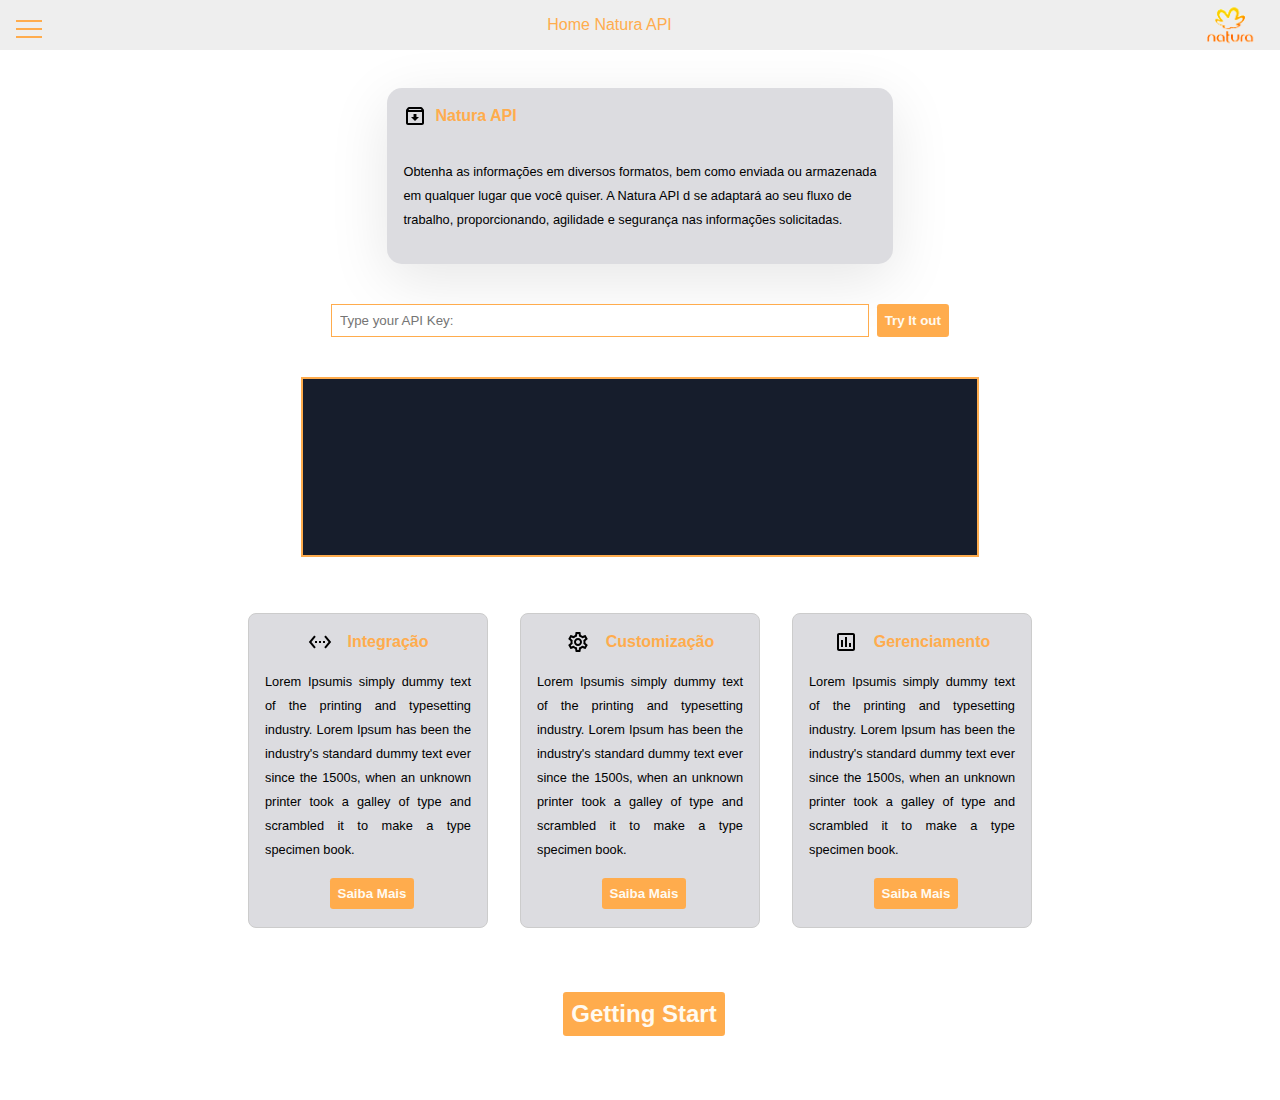
<file: index.html>
<!DOCTYPE html>
<html lang="pt-br">
  <head>
    <meta charset="UTF-8" />
    <meta http-equiv="X-UA-Compatible" content="IE=edge" />
    <meta name="viewport" content="width=device-width, initial-scale=1.0" />
    <link rel="stylesheet" href="/assets/css/main.css" />
    <title>Home - Natura API</title>
  </head>

  <body>
    <header>
      <div class="hamburger-menu">
        <input id="menu__toggle" type="checkbox" />
        <label class="menu__btn" for="menu__toggle">
          <span></span>
        </label>

        <ul class="menu__box">
          <li>
            <a class="menu__item" href="/"><img class="menu-icons" src="/assets/images/icons/home_black_24dp.svg" alt="home" /> Home</a>
          </li>
          <li>
            <a class="menu__item" href="/doc.html" ><img class="menu-icons" src="/assets/images/icons/assignment_black_24dp.svg" alt="doc-api" /> Doc API</a>
          </li>
          <li>
            <a class="menu__item" href="/faq.html" ><img class="menu-icons" src="/assets/images/icons/support_agent_black_24dp.svg" alt="home" /> FAQ</a>
          </li>
        </ul>
      </div>

      <span class="title-api-pages">Home Natura API </span>

      <div class="logo">
        <img src="/assets/images/logo/natura-logo.png" alt="logo-natura" />
      </div>
    </header>

    <main>
      <section class="container">
        <div class="container-card">
          <div class="card">
            <div class="card-title">
              <img src="/assets/images/icons/archive_black_24dp.svg" alt="api" class="card-home-icon" />
              <h4 class="title-h4">Natura API</h4>
            </div>

            <p>
              Obtenha as informações em diversos formatos, bem como enviada ou armazenada <br />
              em qualquer lugar que você quiser. A Natura API d se adaptará ao seu fluxo de <br />
              trabalho, proporcionando, agilidade e segurança nas informações solicitadas.
            </p>
          </div>
        </div>

        <div class="try-key-container">
          <input type="text" name="api-key" class="try-key key-hover" placeholder="Type your API Key:" 
          onmouseover="this.value='Type the url_of_natura_API';" onmouseout="this.value='';"/>
          <button class="try-key-button getTryKey"><strong>Try It out</strong></button>
        </div>

        <div class="json" >
          <div class=showJson>
            <p>
            </br>   
              { </br>    
                "url": "https://url_of_naturaAPI...",</br>       
                "extracted_html": "https://url_of_html_file...",</br>       
                "extracted_text": "https://url_of_text_file..." </br>  -
              }
            </p>
          </div>
        </div>
      </section>

      <section class="cards-section">
        <div class="cards">
          <div class="cards-title">
            <img src="/assets/images/icons/settings_ethernet_black_24dp.svg" class="cards-title-img" />
            <h4 class="title-api-pages">Integração</h4>
          </div>

          <p>
            Lorem Ipsumis simply dummy text of the printing and typesetting industry. Lorem Ipsum has been the industry's standard dummy text ever since the 1500s, when an unknown printer took a galley of type and scrambled it to make a
            type specimen book.
          </p>

          <div class="try-key-container">
            <button class="try-key-button integracao"><strong>Saiba Mais</strong></button>
          </div>
        </div>

        <div class="cards">
          <div class="cards-title">
            <img src="/assets/images/icons/settings_black_24dp.svg" class="cards-title-img" />
            <h4 class="title-api-pages">Customização</h4>
          </div>

          <p>
            Lorem Ipsumis simply dummy text of the printing and typesetting industry. Lorem Ipsum has been the industry's standard dummy text ever since the 1500s, when an unknown printer took a galley of type and scrambled it to make a
            type specimen book.
          </p>

          <div class="try-key-container">
            <button class="try-key-button customizacao"><strong>Saiba Mais</strong></button>
          </div>
        </div>

        <div class="cards">
          <div class="cards-title">
            <img src="/assets/images/icons/assessment_black_24dp.svg" class="cards-title-img" />
            <h4 class="title-api-pages">Gerenciamento</h4>
          </div>

          <p>
            Lorem Ipsumis simply dummy text of the printing and typesetting industry. Lorem Ipsum has been the industry's standard dummy text ever since the 1500s, when an unknown printer took a galley of type and scrambled it to make a
            type specimen book.
          </p>

          <div class="try-key-container">
            <button class="try-key-button gerenciamento"><strong>Saiba Mais</strong></button>
          </div>
        </div>
      </section>

      <div class="start-button">
        <button class="getting-start-button"><strong>Getting Start</strong></button>
      </div>
    </main>

    <script src="/assets/script/main.js"></script>
  </body>
</html>
</file>
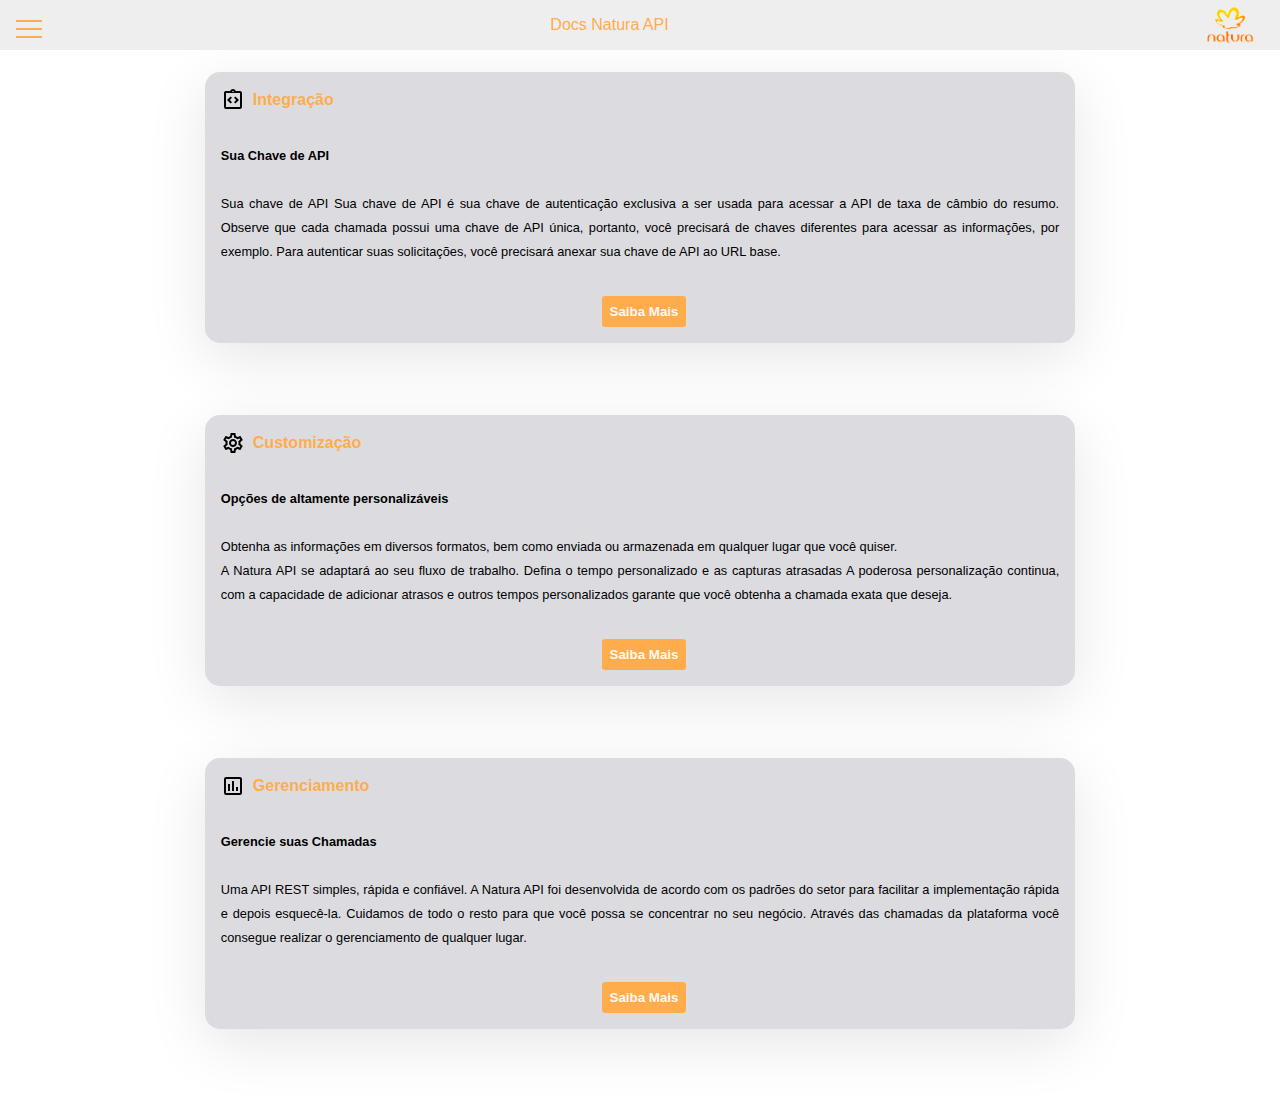
<file: doc.html>
<!DOCTYPE html>
<html lang="pt-br">
    <head>
        <meta charset="UTF-8">
        <meta http-equiv="X-UA-Compatible" content="IE=edge">
        <meta name="viewport" content="width=device-width, initial-scale=1.0">
        <link rel="stylesheet" href="/assets/css/main.css">
        <title>Doc - Natura API</title>
    </head>

    <body>

    <header>
        <div class="hamburger-menu">
            <input id="menu__toggle" type="checkbox" />
            <label class="menu__btn" for="menu__toggle">
                <span></span>
            </label>
        
            <ul class="menu__box">
                <li>
                  <a class="menu__item" href="/"><img class="menu-icons" src="/assets/images/icons/home_black_24dp.svg" alt="home" /> Home</a>
                </li>
                <li>
                  <a class="menu__item" href="/doc.html" ><img class="menu-icons" src="/assets/images/icons/assignment_black_24dp.svg" alt="doc-api" /> Doc API</a>
                </li>
                <li>
                  <a class="menu__item" href="/faq.html" ><img class="menu-icons" src="/assets/images/icons/support_agent_black_24dp.svg" alt="home" /> FAQ</a>
                </li>
              </ul>
              </div>

        <span class="title-api-pages">Docs Natura API</span>

        <div class="logo">
            <img src="/assets/images/logo/natura-logo.png" alt="logo-natura">
        </div>
    </header>

    <main>
        <section class="container">
            <div class="container-card">
                <div class="card docs-card">
                  <div class="card-title">
                    <img src="/assets/images/icons/integration_instructions_black_24dp.svg" alt="api" class="card-home-icon" />
                    <h4 class="title-h4">Integração</h4>
                  </div>
                  
                    <p>
                        <strong>Sua Chave de API</strong><br><br>

                        Sua chave de API

                        Sua chave de API é sua chave de autenticação exclusiva a ser usada para acessar a API de taxa de câmbio do resumo.
                        Observe que cada chamada possui uma chave de API única, portanto, você precisará de chaves diferentes para acessar as  informações, por exemplo. 
                        Para autenticar suas solicitações, você precisará anexar sua chave de API ao URL base.

                    </p>

                    <div class="try-key-container">
                        <button class="try-key-button" onclick="alert('Welcome to Sensedia Natura API ;)')"><strong>Saiba Mais</strong></button>
                    </div>
            
                </div>
            </div>
       

        
            <div class="container-card">
                <div class="card docs-card ">
                  <div class="card-title">
                    <img src="/assets/images/icons/settings_black_24dp.svg" alt="api" class="card-home-icon" />
                    <h4 class="title-h4">Customização</h4>
                  </div>
                  
                    <p>
                        <strong>Opções de altamente personalizáveis</strong><br>

                        <br>
                        Obtenha as informações em diversos formatos, 
                        bem como enviada ou armazenada em qualquer lugar que você quiser.
                        <br>

                        A Natura API se adaptará ao seu fluxo de trabalho.
                        Defina o tempo personalizado e as capturas atrasadas
                        A poderosa personalização continua, com a capacidade de adicionar atrasos e outros tempos personalizados garante que você obtenha a chamada exata que deseja.
                    </p>

                    <div class="try-key-container">
                        <button class="try-key-button" onclick="alert('Welcome to Sensedia Natura API ;)')"><strong>Saiba Mais</strong></button>
                    </div>
               </div>
            </div>
     
        
            <div class="container-card ">
                <div class="card docs-card margin-doc-card">
                  <div class="card-title">
                    <img src="/assets/images/icons/assessment_black_24dp.svg" alt="api" class="card-home-icon" />
                    <h4 class="title-h4">Gerenciamento</h4>
                  </div>
                  
                    <p>
                        <strong>Gerencie suas Chamadas</strong><br><br>

                        Uma API REST simples, rápida e confiável.

                        A  Natura  API foi desenvolvida de acordo com os padrões do setor para facilitar a implementação rápida e depois esquecê-la.
                        Cuidamos de todo o resto para que você possa se concentrar no seu negócio.

                        Através das chamadas da plataforma você consegue realizar o gerenciamento de qualquer lugar.
                    </p>

                    <div class="try-key-container">
                        <button class="try-key-button" onclick="alert('Welcome to Sensedia Natura API ;)')"><strong>Saiba Mais</strong></button>
                    </div>
                </div>
            </div>
        </section>
    </main>


    <script src="/assets/script/main.js"></script>
    </body>
</html>
</file>
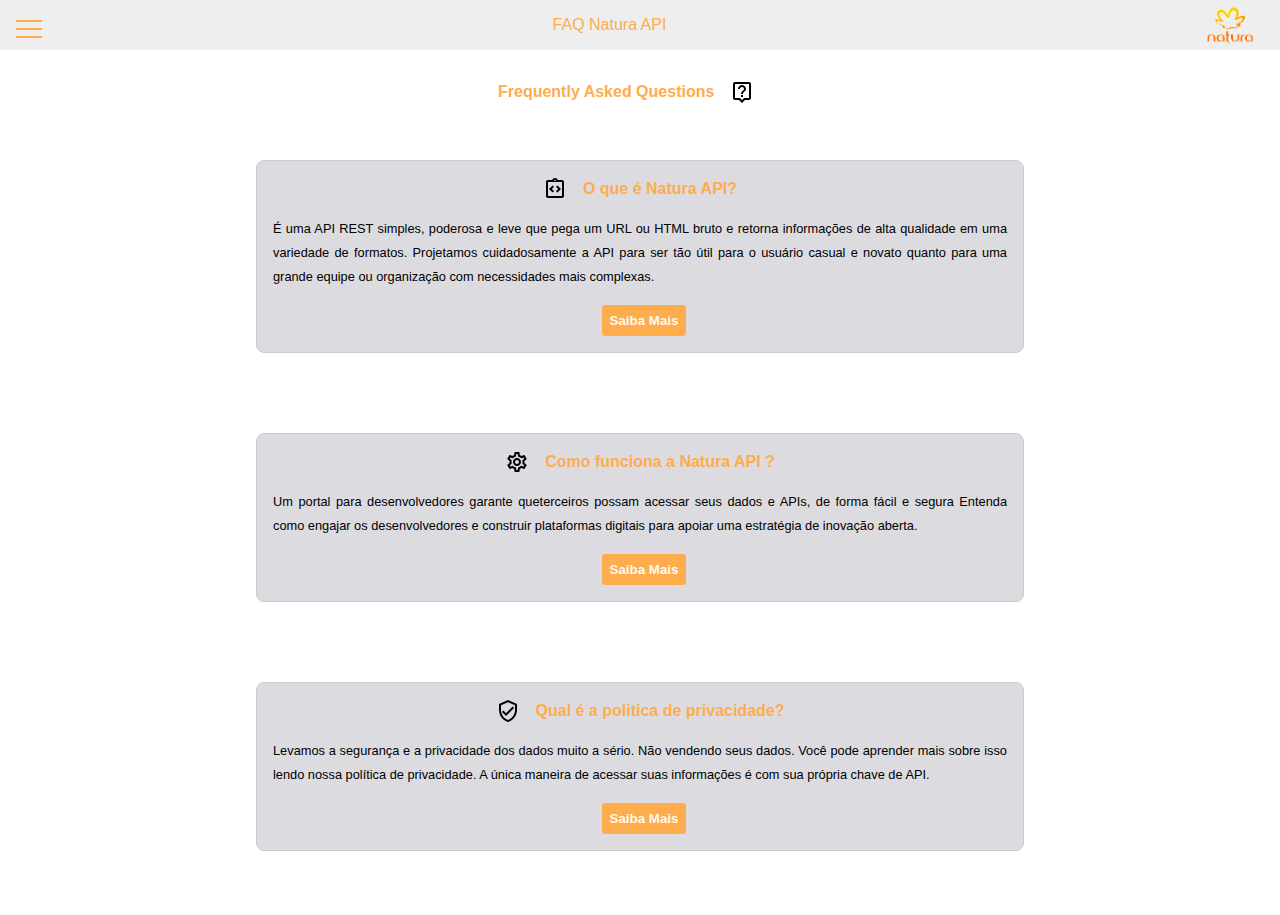
<file: faq.html>
<!DOCTYPE html>
<html lang="pt-br">
    <head>
        <meta charset="UTF-8">
        <meta http-equiv="X-UA-Compatible" content="IE=edge">
        <meta name="viewport" content="width=device-width, initial-scale=1.0">
        <link rel="stylesheet" href="/assets/css/main.css">
        <title>FAQ - Natura API</title>
    </head>

    <body>

    <header>
        <div class="hamburger-menu">
          <input id="menu__toggle" type="checkbox" />
          <label class="menu__btn" for="menu__toggle">
            <span></span>
          </label>
      
          <ul class="menu__box">
            <li>
              <a class="menu__item" href="/"><img class="menu-icons" src="/assets/images/icons/home_black_24dp.svg" alt="home" /> Home</a>
            </li>
            <li>
              <a class="menu__item" href="/doc.html" ><img class="menu-icons" src="/assets/images/icons/assignment_black_24dp.svg" alt="doc-api" /> Doc API</a>
            </li>
            <li>
              <a class="menu__item" href="/faq.html" ><img class="menu-icons" src="/assets/images/icons/support_agent_black_24dp.svg" alt="home" /> FAQ</a>
            </li>
          </ul>
        </div>

      <span class="title-api-pages">FAQ Natura API</span>

        <div class="logo">
            <img src="/assets/images/logo/natura-logo.png" alt="logo-natura">
        </div>
    </header>

    <main>
        <section class="container">
            <div class="container-card faq-title"> 
                  <div class="card-title faq-title">
                    <h4 class="title-h4">Frequently Asked Questions</h4>
                    <img src="/assets/images/icons/live_help_black_24dp.svg" alt="api" class="card-home-icon" />
                  </div>
            </div>

            <div class="cards faq-card ">
                <div class="cards-title">
                  <img src="/assets/images/icons/integration_instructions_black_24dp.svg" class="cards-title-img" />
                  <h4 class="title-api-pages">O que é  Natura API?</h4>
                </div>
      
                <p>
                  É uma API REST simples, poderosa e leve que pega um URL ou HTML bruto e retorna informações de alta qualidade em uma variedade de formatos. 
                  Projetamos cuidadosamente a API para ser tão útil para o usuário casual e novato quanto para uma grande equipe ou organização com necessidades mais complexas.                </p>
      
                <div class="try-key-container">
                  <button class="try-key-button integracao" onclick="alert('Welcome to Sensedia Natura API ;)')"><strong>Saiba Mais</strong></button>
                </div>
            </div>
            
            <div class="cards faq-card ">
                <div class="cards-title">
                  <img src="/assets/images/icons/settings_black_24dp.svg" class="cards-title-img" />
                  <h4 class="title-api-pages">Como funciona a Natura API ?</h4>
                </div>
      
                <p>
                Um portal para desenvolvedores garante queterceiros possam acessar seus dados e APIs, de forma fácil e segura
                Entenda como engajar os desenvolvedores e construir plataformas digitais para apoiar uma estratégia de inovação aberta.
                </p>
      
                <div class="try-key-container">
                  <button class="try-key-button integracao" onclick="alert('Welcome to Sensedia Natura API ;)')"><strong>Saiba Mais</strong></button>
                </div>
            </div>

            <div class="cards faq-card ">
                <div class="cards-title">
                  <img src="/assets/images/icons/verified_user_black_24dp.svg" class="cards-title-img" />
                  <h4 class="title-api-pages">Qual é a politica de privacidade?</h4>
                </div>
      
                <p>
                    Levamos a segurança e a privacidade dos dados muito a sério. 
                    Não vendendo seus dados. Você pode aprender mais sobre isso lendo nossa política de privacidade. A única maneira de acessar suas informações é com sua própria chave de API.
                </p>
      
                <div class="try-key-container">
                  <button class="try-key-button integracao" onclick="alert('Welcome to Sensedia Natura API ;)')"><strong>Saiba Mais</strong></button>
                </div>
            </div>



        </section>
    </main>

    </body>
</html>
</file>
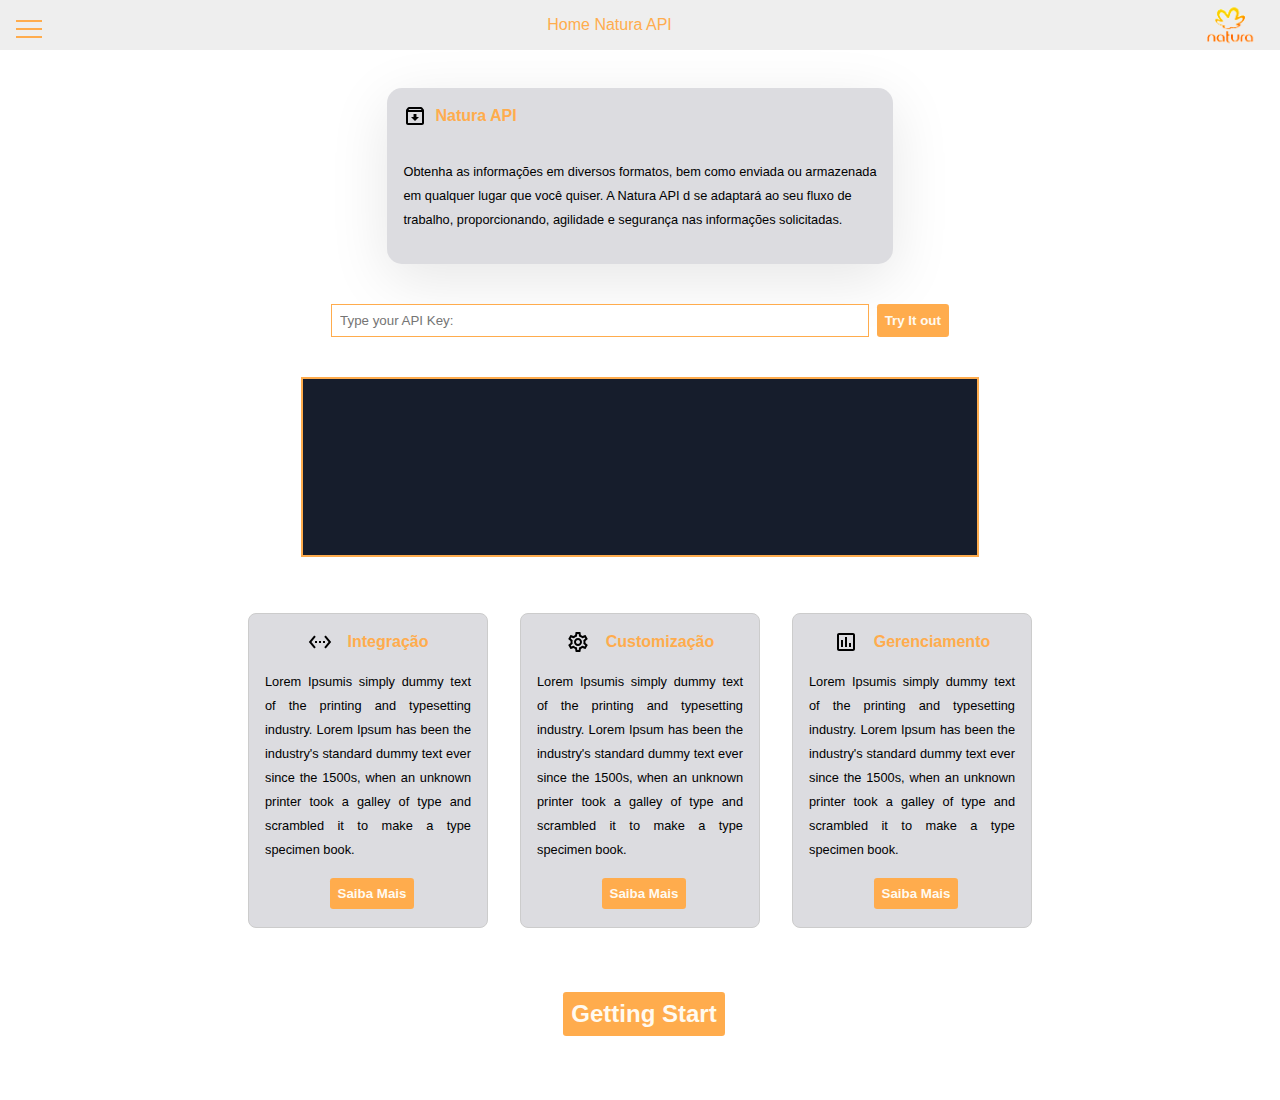
<file: home.html>
<!DOCTYPE html>
<html lang="pt-br">
  <head>
    <meta charset="UTF-8" />
    <meta http-equiv="X-UA-Compatible" content="IE=edge" />
    <meta name="viewport" content="width=device-width, initial-scale=1.0" />
    <link rel="stylesheet" href="/assets/css/main.css" />
    <title>Home - Natura API</title>
  </head>

  <body>
    <header>
      <div class="hamburger-menu">
        <input id="menu__toggle" type="checkbox" />
        <label class="menu__btn" for="menu__toggle">
          <span></span>
        </label>

        <ul class="menu__box">
          <li>
            <a class="menu__item" href="home.html"><img class="menu-icons" src="/assets/images/icons/home_black_24dp.svg" alt="home" /> Home</a>
          </li>
          <li>
            <a class="menu__item" href="doc.html" target="_blank"><img class="menu-icons" src="/assets/images/icons/assignment_black_24dp.svg" alt="doc-api" /> Doc API</a>
          </li>
          <li>
            <a class="menu__item" href="faq.html" target="_blank"><img class="menu-icons" src="/assets/images/icons/support_agent_black_24dp.svg" alt="home" /> FAQ</a>
          </li>
        </ul>
      </div>

      <span class="title-api-pages">Home Natura API </span>

      <div class="logo">
        <img src="/assets/images/logo/natura-logo.png" alt="logo-natura" />
      </div>
    </header>

    <main>
      <section class="container">
        <div class="container-card">
          <div class="card">
            <div class="card-title">
              <img src="/assets/images/icons/archive_black_24dp.svg" alt="api" class="card-home-icon" />
              <h4 class="title-h4">Natura API</h4>
            </div>

            <p>
              Obtenha as informações em diversos formatos, bem como enviada ou armazenada <br />
              em qualquer lugar que você quiser. A Natura API d se adaptará ao seu fluxo de <br />
              trabalho, proporcionando, agilidade e segurança nas informações solicitadas.
            </p>
          </div>
        </div>

        <div class="try-key-container">
          <input type="text" name="api-key" class="try-key key-hover" placeholder="Type your API Key:" 
          onmouseover="this.value='Type the url_of_natura_API';" onmouseout="this.value='';"/>
          <button class="try-key-button getTryKey"><strong>Try It out</strong></button>
        </div>

        <div class="json" >
          <div class=showJson>
            <p>
            </br>   
              { </br>    
                "url": "https://url_of_naturaAPI...",</br>       
                "extracted_html": "https://url_of_html_file...",</br>       
                "extracted_text": "https://url_of_text_file..." </br>  -
              }
            </p>
          </div>
        </div>
      </section>

      <section class="cards-section">
        <div class="cards">
          <div class="cards-title">
            <img src="/assets/images/icons/settings_ethernet_black_24dp.svg" class="cards-title-img" />
            <h4 class="title-api-pages">Integração</h4>
          </div>

          <p>
            Lorem Ipsumis simply dummy text of the printing and typesetting industry. Lorem Ipsum has been the industry's standard dummy text ever since the 1500s, when an unknown printer took a galley of type and scrambled it to make a
            type specimen book.
          </p>

          <div class="try-key-container">
            <button class="try-key-button integracao"><strong>Saiba Mais</strong></button>
          </div>
        </div>

        <div class="cards">
          <div class="cards-title">
            <img src="/assets/images/icons/settings_black_24dp.svg" class="cards-title-img" />
            <h4 class="title-api-pages">Customização</h4>
          </div>

          <p>
            Lorem Ipsumis simply dummy text of the printing and typesetting industry. Lorem Ipsum has been the industry's standard dummy text ever since the 1500s, when an unknown printer took a galley of type and scrambled it to make a
            type specimen book.
          </p>

          <div class="try-key-container">
            <button class="try-key-button customizacao"><strong>Saiba Mais</strong></button>
          </div>
        </div>

        <div class="cards">
          <div class="cards-title">
            <img src="/assets/images/icons/assessment_black_24dp.svg" class="cards-title-img" />
            <h4 class="title-api-pages">Gerenciamento</h4>
          </div>

          <p>
            Lorem Ipsumis simply dummy text of the printing and typesetting industry. Lorem Ipsum has been the industry's standard dummy text ever since the 1500s, when an unknown printer took a galley of type and scrambled it to make a
            type specimen book.
          </p>

          <div class="try-key-container">
            <button class="try-key-button gerenciamento"><strong>Saiba Mais</strong></button>
          </div>
        </div>
      </section>

      <div class="start-button">
        <button class="getting-start-button"><strong>Getting Start</strong></button>
      </div>
    </main>

    <script src="/assets/script/main.js"></script>
  </body>
</html>
</file>
<file: assets/css/main.css>
* {
    margin: 0;
    padding: 0;
    -webkit-box-sizing: border-box;
    box-sizing: border-box;
    font-family: "Roboto", sans-serif;
}

/* HEADERS CSS */

header {
    height: 50px;
    position: fixed;
    width: 100%;
    background-color: #eee;
    display: -webkit-box;
    display: -ms-flexbox;
    display: flex;
    -webkit-box-pack: justify;
    -ms-flex-pack: justify;
    justify-content: space-between;
    -webkit-box-align: center;
    -ms-flex-align: center;
    align-items: center;
}

.title-api-pages {
    color: #ffac4d;
}

.title-api-pages:hover {
    color: #b47329;
    cursor: pointer;
}

.logo img {
    width: 50px;
    margin-right: 1.5rem;
}

#menu__toggle {
    opacity: 0;
}

#menu__toggle:checked ~ .menu__btn > span {
    -webkit-transform: rotate(45deg);
    -ms-transform: rotate(45deg);
    transform: rotate(45deg);
}
#menu__toggle:checked ~ .menu__btn > span::before {
    top: 0;
    -webkit-transform: rotate(0);
    -ms-transform: rotate(0);
    transform: rotate(0);
}
#menu__toggle:checked ~ .menu__btn > span::after {
    top: 0;
    -webkit-transform: rotate(90deg);
    -ms-transform: rotate(90deg);
    transform: rotate(90deg);
}
#menu__toggle:checked ~ .menu__box {
    visibility: visible;
    left: 0;
}

.menu__btn {
    display: -webkit-box;
    display: -ms-flexbox;
    display: flex;
    -webkit-box-align: center;
    -ms-flex-align: center;
    align-items: center;
    position: fixed;
    top: 1rem;
    left: 1rem;

    width: 26px;
    height: 26px;

    cursor: pointer;
    z-index: 1;
}

.menu__btn > span,
.menu__btn > span::before,
.menu__btn > span::after {
    display: block;
    position: absolute;

    width: 100%;
    height: 2px;

    background-color: #ffac4d;

    -webkit-transition-duration: 0.25s;

    -o-transition-duration: 0.25s;

    transition-duration: 0.25s;
}
.menu__btn > span::before {
    content: "";
    top: -8px;
}
.menu__btn > span::after {
    content: "";
    top: 8px;
}

.menu__box {
    display: block;
    position: fixed;
    visibility: hidden;
    top: 0;
    left: -100%;

    width: 170px;
    height: auto;

    margin: 0;
    padding: 80px 0;

    list-style: none;

    background-color: #eee;
    -webkit-box-shadow: 1px 0px 6px rgba(46, 44, 44, 0.2);
    box-shadow: 1px 0px 6px rgba(46, 44, 44, 0.2);

    -webkit-transition-duration: 0.25s;

    -o-transition-duration: 0.25s;

    transition-duration: 0.25s;
}

.menu__box li a {
    display: -webkit-box;
    display: -ms-flexbox;
    display: flex;
    -webkit-box-align: center;
    -ms-flex-align: center;
    align-items: center;
    padding-right: 1rem;
}

.menu-icons {
    margin-right: 1rem;
}

.menu__item {
    display: block;
    padding: 12px 24px;

    color: #ffac4d;

    font-size: 14px;
    font-weight: 300;

    text-decoration: none;

    -webkit-transition-duration: 0.25s;

    -o-transition-duration: 0.25s;

    transition-duration: 0.25s;
}
.menu__item:hover {
    background-color: #a2b1b8;
    width: 100%;
}

/* HOME CSS */

.container {
    display: -webkit-box;
    display: -ms-flexbox;
    display: flex;
    -webkit-box-orient: vertical;
    -webkit-box-direction: normal;
    -ms-flex-direction: column;
    flex-direction: column;
    -webkit-box-pack: center;
    -ms-flex-pack: center;
    justify-content: center;
}

.container-card {
    max-width: 100vw;
    display: -ms-grid;
    display: grid;
    grid-template-columns: repeat(auto-fit, minmax(300px, 1fr));
    grid-gap: 35px;
    margin: 40px auto;
    padding: 0 10px;
}

.card {
    position: inherit;
    max-width: 54vw;
    height: auto;
    margin: 0 auto;
    margin-top: 3rem;
    background: hsl(240deg 6% 87%);
    border-radius: 15px;
    -webkit-box-shadow: 0 15px 60px rgba(0, 0, 0, 0.103);
    box-shadow: 0 15px 60px rgba(0, 0, 0, 0.103);
}

.card-home-icon {
    margin-left: 1rem;
    margin-top: 1rem;
}

.card-title {
    display: -webkit-box;
    display: -ms-flexbox;
    display: flex;
    -webkit-box-orient: horizontal;
    -webkit-box-direction: normal;
    -ms-flex-direction: row;
    flex-direction: row;
    -webkit-box-align: center;
    -ms-flex-align: center;
    align-items: center;
    color: #ffac4d;
}

.card p {
    text-align: justify;
    margin: 2rem 1rem;
    line-height: 1.5rem;
    font-size: 0.8rem;
}

.title-h4 {
    margin-top: 1rem;
    margin-left: 0.5rem;
}

.title-h4:hover {
   color:#b47329;
   cursor: pointer;
}

.try-key-container {
    display: -webkit-box;
    display: -ms-flexbox;
    display: flex;
    -webkit-box-pack: center;
    -ms-flex-pack: center;
    justify-content: center;
}

.try-key {
    width: 42%;
    min-height: 10%;
    border: 1px solid #ffac4d;
    padding: 0.5rem;
}

.try-key-button {
    background-color: #ffac4d;
    outline: none;
    border: none;
    border-radius: 0.2rem;
    padding: 0.5rem;
    margin-left: 0.5rem;
    color: floralwhite;
    cursor: pointer;
}

.try-key-button:hover {
    background-color: #b47329;
}

.json {
    width: 53%;
    min-height: 20vh;
    display: -ms-grid;
    display: grid;
    grid-template-columns: repeat(auto-fit, minmax(300px, 1fr));
    grid-gap: 35px;
    margin: 40px auto;
    padding: 0 10px;
    border: 2px solid #ffac4d;
    background-color: rgb(22, 29, 44);
}

.json p {
    color:floralwhite;
}

.showJson {
    display: none;
    width: auto;
    position: relative;
}

.showJsonOpen {
    display: block;
}

:root {
    --cardWidth: 240px;
    --cardHeight: 315px;
    --cardMargin: 16px;
}

.cards-section {
    display: -webkit-box;
    display: -ms-flexbox;
    display: flex;
    -webkit-box-pack: center;
    -ms-flex-pack: center;
    justify-content: center;
    -ms-flex-wrap: wrap;
    flex-wrap: wrap;
}

.cards {
    -webkit-box-align: center;
    -ms-flex-align: center;
    align-items: center;
    width: var(--cardWidth);
    height: var(--cardHeight);
    margin: var(--cardMargin);
    border: 1px solid #ccc;
    border-radius: 8px;
    background: hsl(240deg 6% 87%);
    -webkit-box-sizing: border-box;
    box-sizing: border-box;
}

.cards-title {
    display: -webkit-box;
    display: -ms-flexbox;
    display: flex;
    margin-bottom: 1rem;
    margin-top: 1rem;
    -webkit-box-align: center;
    -ms-flex-align: center;
    align-items: center;
    -webkit-box-pack: center;
    -ms-flex-pack: center;
    justify-content: center;
}

.cards-title-img {
    margin-right: 1rem;
}

.cards p {
    text-align: justify;
    margin: 1rem 1rem;
    line-height: 1.5rem;
    font-size: 0.8rem;
}

.start-button {
    text-align: center;
    margin-bottom: 4rem;
    margin-top: 3rem;
}

.getting-start-button {
    background-color: #ffac4d;
    outline: none;
    border: none;
    border-radius: 0.2rem;
    padding: 0.5rem;
    margin-left: 0.5rem;
    color: floralwhite;
    cursor: pointer;
    font-size: 1.5rem;
}

.start-button :hover {
    background-color: #b47329;
}


/* Doc CSS */

.docs-card {
    position: inherit;
    max-width: 68vw;
    height: auto;
    margin: 0 auto;
    padding-bottom: 1rem;
    margin-top: 2rem;
    margin-bottom: -2.5rem;
}

.margin-doc-card {
    margin-bottom: 2rem;
}

/* FAQ CSS */

.faq-title {
    margin-top: 2rem;
}

.faq-card {
    position: inherit;
    width: 60%;
    height: auto;
    margin: 4rem auto;
    padding-bottom: 1rem;
    margin-top: 1rem;
}
</file>
